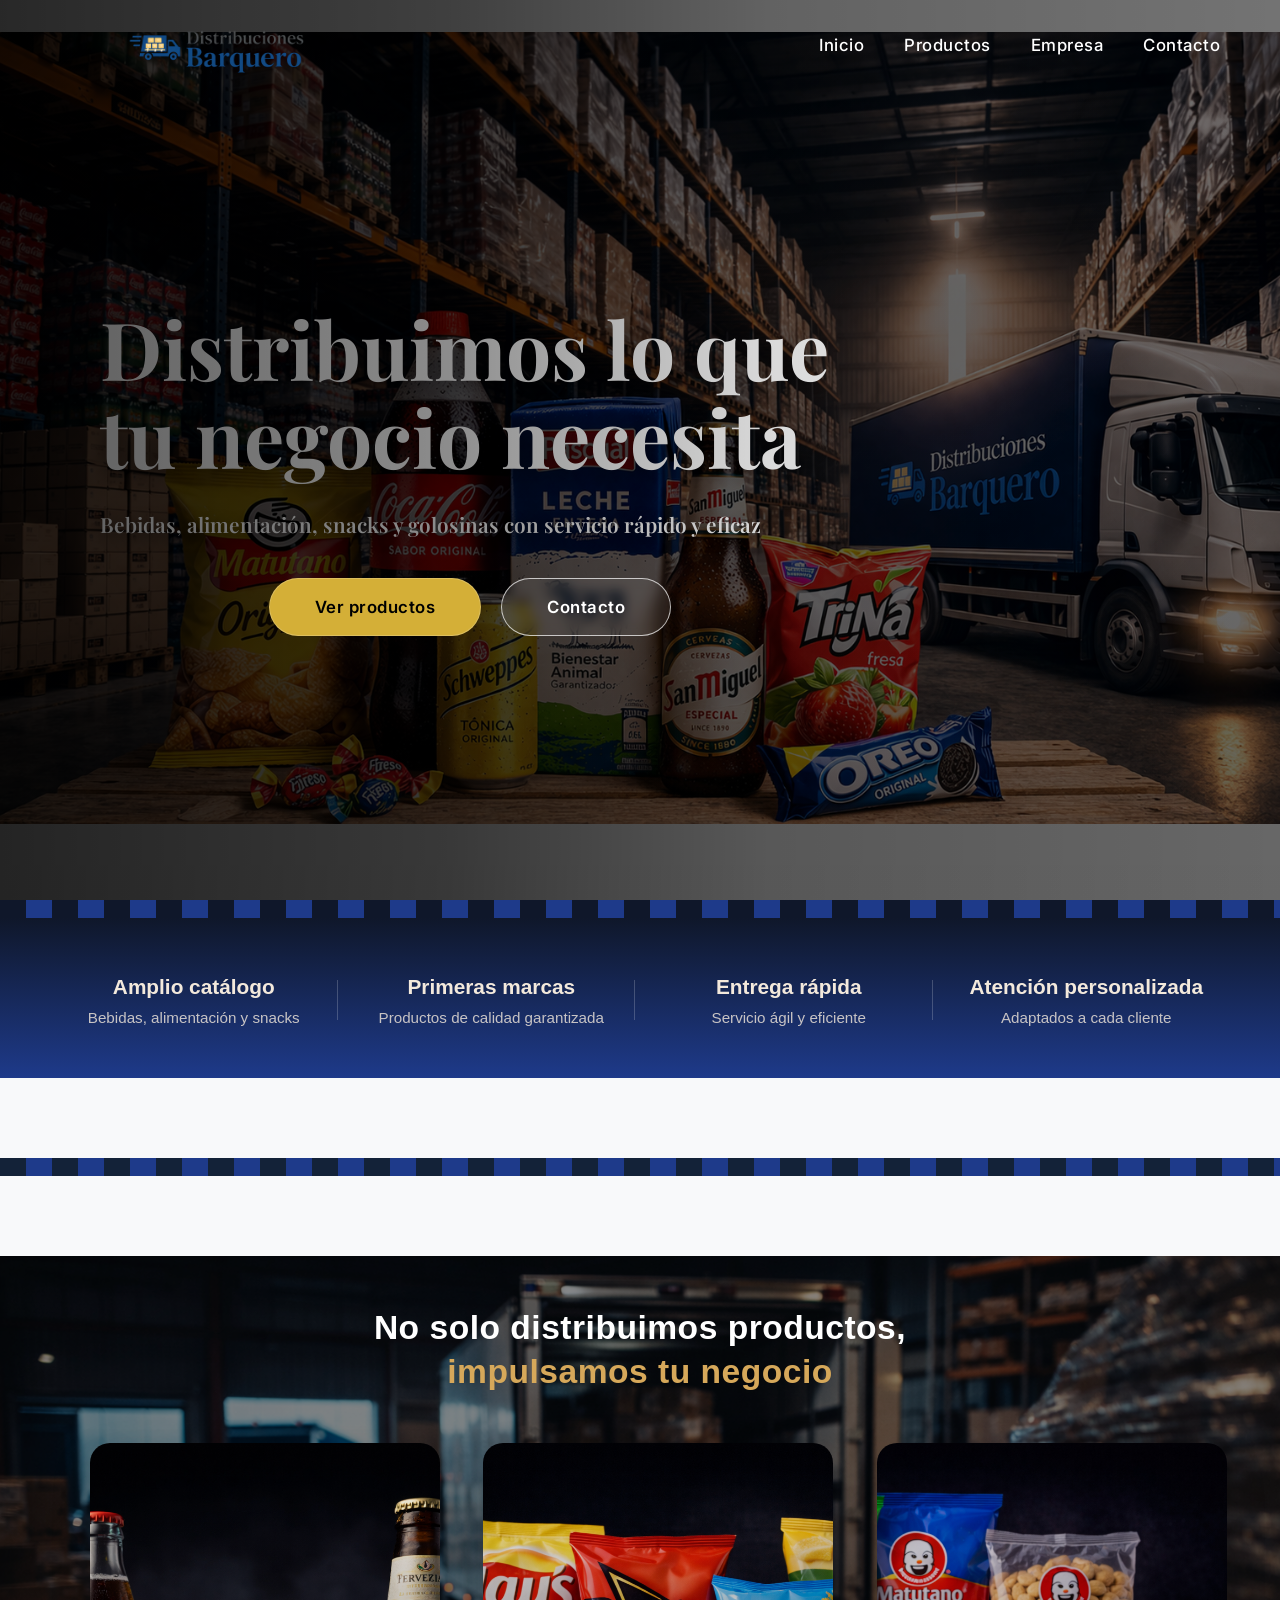
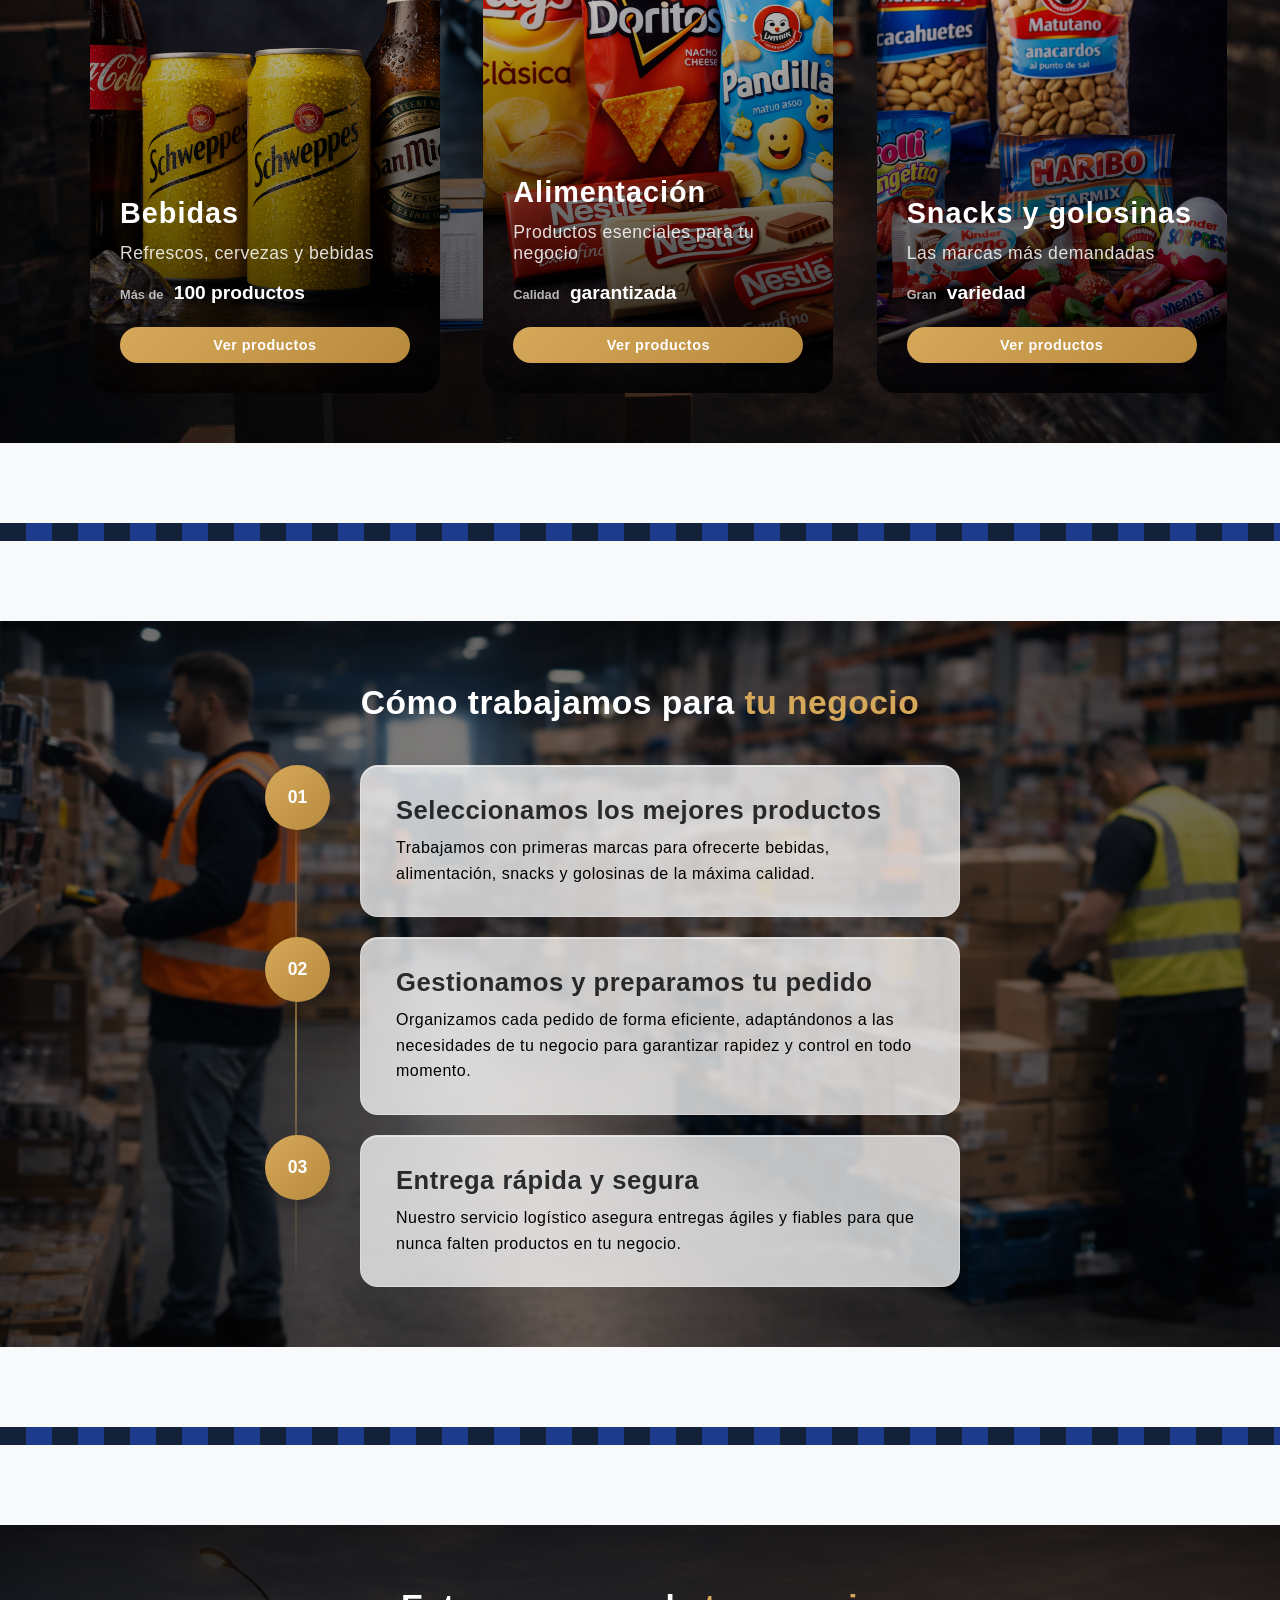
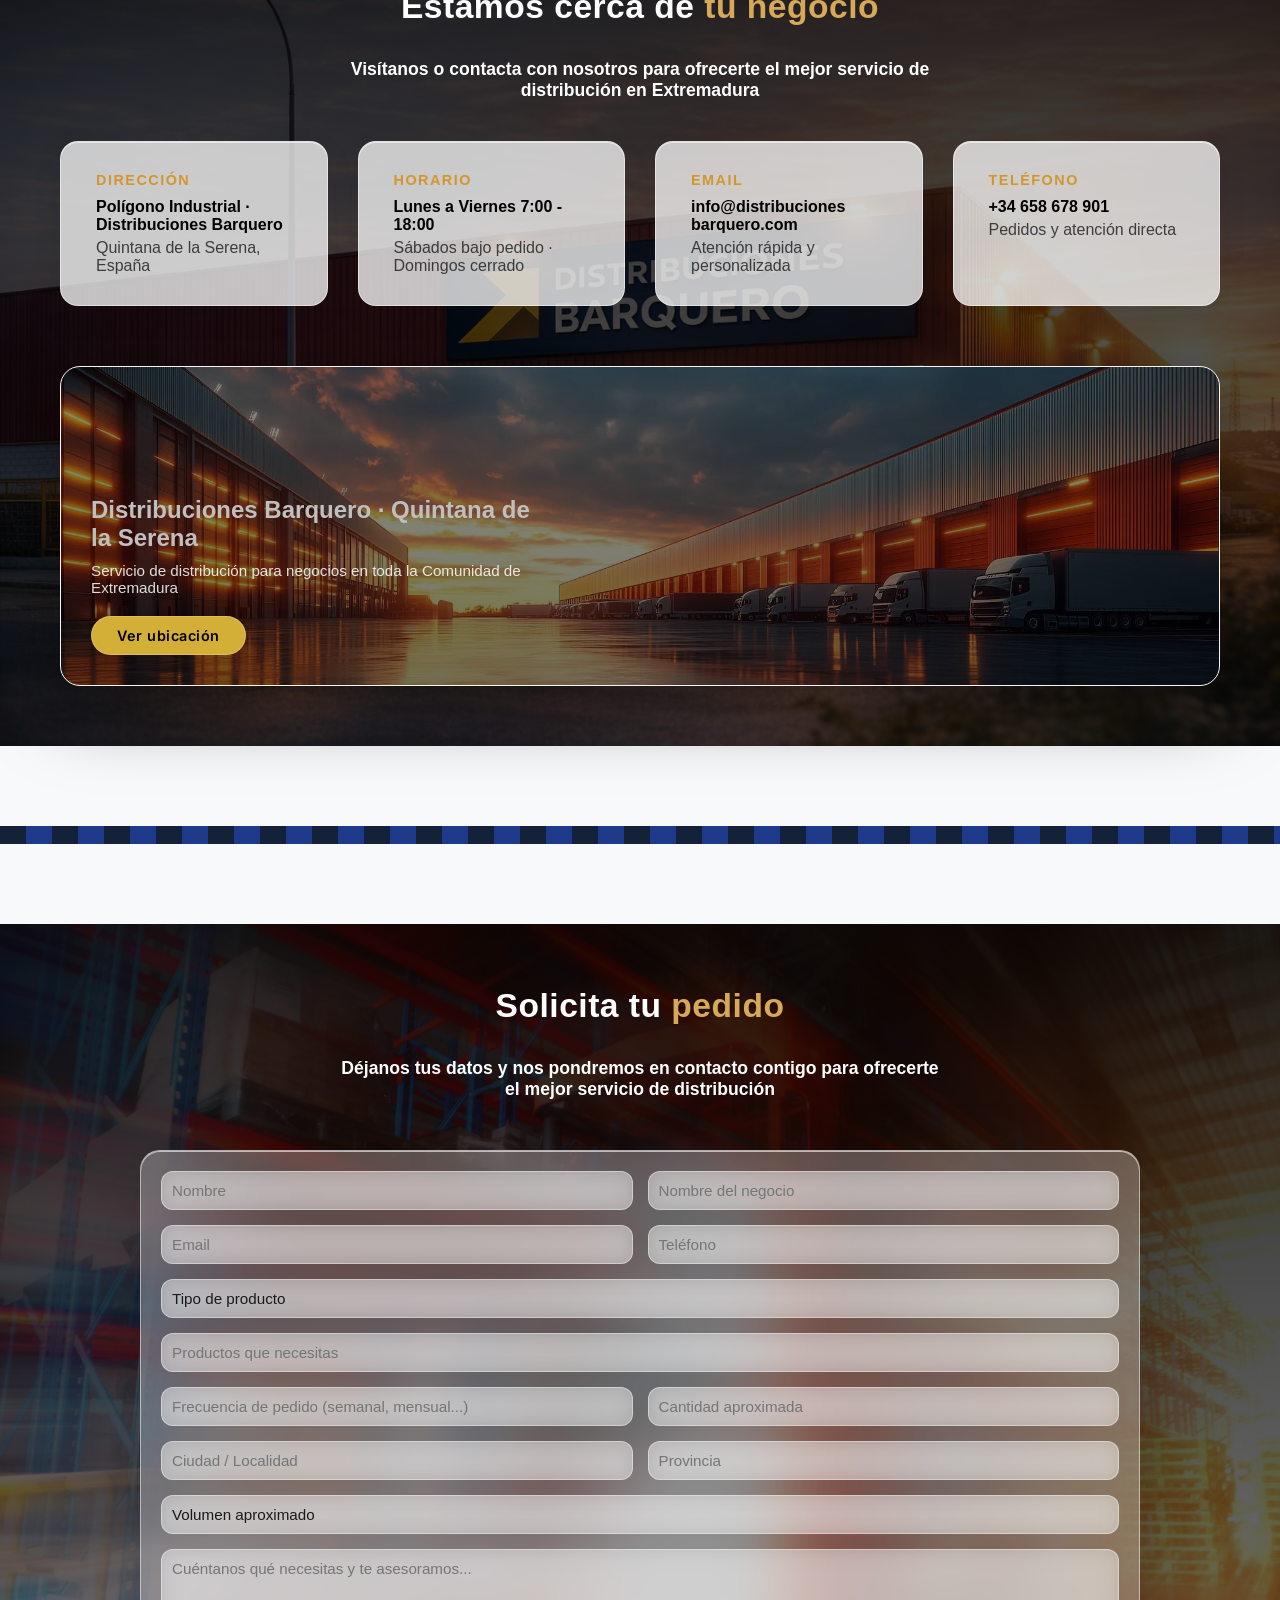
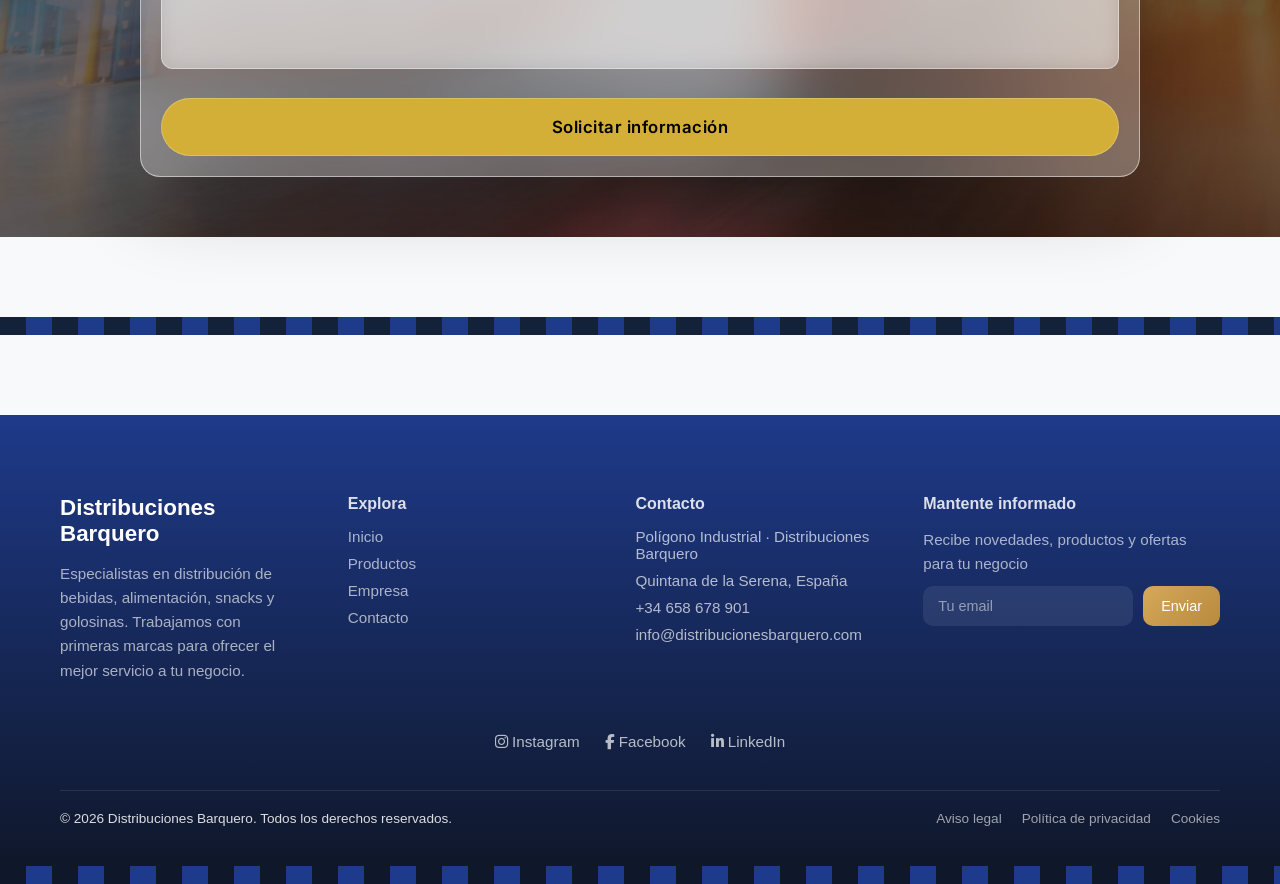
<file: lenguajes-marcas/index.html>
<!DOCTYPE html>
<html lang="es">

    <head>

        <meta charset="UTF-8">
        <meta name="viewport" content="width=device-width, initial-scale=1.0">
        <title>Distribuciones Barquero</title>

        <!-- ICONOS -->
        <link rel="stylesheet" href="https://cdnjs.cloudflare.com/ajax/libs/font-awesome/6.5.0/css/all.min.css">

        <!-- LOGO WEB -->
        <link rel="icon" href="img/LogoHeader.png" type="image/png">

        <!-- TIPOGRAFIAS -->
        <link href="https://fonts.googleapis.com/css2?family=Playfair+Display:wght@500;600&family=Inter:wght@400;500;600&display=swap" rel="stylesheet">

        <!-- LIBRERIA ANIMATE.CSS -->
        <link rel="stylesheet" href="https://cdnjs.cloudflare.com/ajax/libs/animate.css/4.1.1/animate.min.css"/>

        <!-- CSS -->
        <link rel="stylesheet" href="styles.css">

    </head>

    <body>

    <!-- HEADER -->
        <header class="header">

            <div class="header-container">

                <div class="logo">
                    <img src="img/LogoHeader.png" alt="Distribuciones Barquero">
                </div>

                <nav class="nav">
                    <ul class="nav-list">
                        <li><a href="#inicio">Inicio</a></li>
                        <li><a href="#productos">Productos</a></li>
                        <li><a href="#instrucciones">Empresa</a></li>
                        <li><a href="#contacto">Contacto</a></li>
                    </ul>
                </nav>

            </div>

        </header>

        <!-- MAIN -->
        <main>

            <!-- HERO -->
            <section class="hero" id="inicio">

                <div class="hero-content">

                    <h2>
                        Distribuimos lo que tu negocio necesita
                    </h2>

                    <p>
                        Bebidas, alimentación, snacks y golosinas con servicio rápido y eficaz
                    </p>

                    <div class="hero-buttons">
                        <a href="#productos" class="btn">Ver productos</a>
                        <a href="#contacto" class="btn btn-secondary">Contacto</a>
                    </div>

                </div>

            </section> 



            <!-- LÍNEA INFERIOR HERO -->
            <div class="top-divider"></div>



            <!-- SECCION FRANJA INFO -->
            <section class="info-bar">

                <div class="info-item">
                    <h3>Amplio catálogo</h3>
                    <p>Bebidas, alimentación y snacks</p>
                </div>

                <div class="info-item">
                    <h3>Primeras marcas</h3>
                    <p>Productos de calidad garantizada</p>
                </div>

                <div class="info-item">
                    <h3>Entrega rápida</h3>
                    <p>Servicio ágil y eficiente</p>
                </div>

                <div class="info-item">
                    <h3>Atención personalizada</h3>
                    <p>Adaptados a cada cliente</p>
                </div>

            </section>



            <!-- LINEA DIVISORIA -->
            <div class="divider-wrapper">
                <div class="section-divider"></div>
            </div>



            <!-- SECCION PRODUCTOS -->
            <section class="productos" id="productos">
                
                <div class="container">

                    <h2 class="section-title">
                        No solo distribuimos productos, <span>impulsamos tu negocio</span>
                    </h2>

                    <div class="cards-container">

                        <div class="card card-left">

                            <img src="img/bebidas.png" alt="Bebidas">

                            <div class="card-overlay">
                                <h3>Bebidas</h3>
                                <p>Refrescos, cervezas y bebidas</p>
                                <span class="info"><small>Más de</small> 100 productos</span>
                                <a href="#" class="btn-card">Ver productos</a>
                            </div>

                        </div>

                        <div class="card card-center">

                            <img src="img/alimentacion.png" alt="Alimentación">

                            <div class="card-overlay">
                                <h3>Alimentación</h3>
                                <p>Productos esenciales para tu negocio</p>
                                <span class="info"><small>Calidad</small> garantizada</span>
                                <a href="#" class="btn-card">Ver productos</a>
                            </div>

                        </div>

                        <div class="card card-right">

                            <img src="img/snacks.png" alt="Snacks">

                            <div class="card-overlay">
                                <h3>Snacks y golosinas</h3>
                                <p>Las marcas más demandadas</p>
                                <span class="info"><small>Gran</small> variedad</span>
                                <a href="#" class="btn-card">Ver productos</a>
                            </div>

                        </div>

                    </div>

                </div>

            </section>



            <!-- LINEA DIVISORIA -->
            <div class="divider-wrapper">
                <div class="section-divider"></div>
            </div>



            <!-- SECCION INSTRUCCIONES -->
            <section id="instrucciones" class="instrucciones">

                <div class="container">

                    <h2 class="section-title">
                        Cómo trabajamos para <span>tu negocio</span>
                    </h2>

                    <div class="story-steps">

                        <!-- PASO 1 -->
                        <div class="story-step">

                            <div class="step-number">01</div>

                            <div class="step-content">
                                <h3>Seleccionamos los mejores productos</h3>
                                <p>
                                    Trabajamos con primeras marcas para ofrecerte bebidas, alimentación, 
                                    snacks y golosinas de la máxima calidad.
                                </p>
                            </div>

                        </div>

                        <!-- PASO 2 -->
                        <div class="story-step">

                            <div class="step-number">02</div>

                            <div class="step-content">
                                <h3>Gestionamos y preparamos tu pedido</h3>
                                <p>
                                    Organizamos cada pedido de forma eficiente, adaptándonos a las necesidades 
                                    de tu negocio para garantizar rapidez y control en todo momento.
                                </p>
                            </div>

                        </div>

                        <!-- PASO 3 -->
                        <div class="story-step">

                            <div class="step-number">03</div>

                            <div class="step-content">
                                <h3>Entrega rápida y segura</h3>
                                <p>
                                    Nuestro servicio logístico asegura entregas ágiles y fiables para que 
                                    nunca falten productos en tu negocio.
                                </p>
                            </div>

                        </div>

                    </div>

                </div>

            </section>



            <!-- LINEA DIVISORIA -->
            <div class="divider-wrapper">
                <div class="section-divider"></div>
            </div>



            <!-- SECCION UBICACIÓN -->
            <section id="ubicacion" class="ubicacion">

                <div class="container">

                    <h2 class="section-title">
                        Estamos cerca de <span>tu negocio</span>
                    </h2>

                    <p class="section-subtitle">
                        Visítanos o contacta con nosotros para ofrecerte el mejor servicio de distribución en Extremadura
                    </p>

                    <div class="ubicacion-grid">

                        <!-- DIRECCION CARD -->
                        <div class="ubicacion-card">
                            <h4>Dirección</h4>
                            <p>Polígono Industrial · Distribuciones Barquero</p>
                            <span>Quintana de la Serena, España</span>
                        </div>

                        <!-- HORARIO CARD -->
                        <div class="ubicacion-card">
                            <h4>Horario</h4>
                            <p>Lunes a Viernes 7:00 - 18:00</p>
                            <span>Sábados bajo pedido · Domingos cerrado</span>
                        </div>

                        <!-- EMAIL CARD -->
                        <div class="ubicacion-card">
                            <h4>Email</h4>
                            <p>info@distribuciones<br>barquero.com</p>
                            <span>Atención rápida y personalizada</span>
                        </div>

                        <!-- TELEFONO CARD -->
                        <div class="ubicacion-card">
                            <h4>Teléfono</h4>
                            <p>+34 658 678 901</p>
                            <span>Pedidos y atención directa</span>
                        </div>

                    </div>

                    <!-- MAPA -->
                    <div class="mapa-pro">

                        <div class="mapa-overlay">
                            <h3>Distribuciones Barquero · Quintana de la Serena</h3>
                            <p>Servicio de distribución para negocios en toda la Comunidad de Extremadura</p>
                            <a href="" class="btn">
                                Ver ubicación
                            </a>
                        </div>

                    </div>

                </div>

            </section>



            <!-- LINEA DIVISORIA -->
            <div class="divider-wrapper">
                <div class="section-divider"></div>
            </div>



            <!-- SECCION CONTACTO -->
            <section id="contacto" class="contacto">
                
                <div class="container">

                    <h2 class="section-title">
                        Solicita tu <span>pedido</span>
                    </h2>

                    <p class="section-subtitle">
                        Déjanos tus datos y nos pondremos en contacto contigo para ofrecerte el mejor servicio de distribución
                    </p>

                    <!-- FORMULARIO DE CONTACTO -->
                    <form class="formulario-pro">

                        <!-- NOMBRE Y EMPRESA -->
                        <div class="form-row">
                            <input type="text" name="nombre" placeholder="Nombre" required>
                            <input type="text" name="empresa" placeholder="Nombre del negocio" required>
                        </div>

                        <!-- EMAIL Y TELÉFONO -->
                        <div class="form-row">
                            <input type="email" name="email" placeholder="Email" required>
                            <input type="tel" name="telefono" placeholder="Teléfono">
                        </div>

                        <!-- TIPO DE PRODUCTO -->
                        <select name="tipo_producto">
                            <option value="">Tipo de producto</option>
                            <option>Bebidas</option>
                            <option>Alimentación</option>
                            <option>Snacks</option>
                            <option>Golosinas</option>
                            <option>Varios</option>
                        </select>

                        <!-- PRODUCTOS -->
                        <input type="text" name="productos" placeholder="Productos que necesitas">

                        <!-- FRECUENCIA Y CANTIDAD -->
                        <div class="form-row">
                            <input type="text" name="frecuencia" placeholder="Frecuencia de pedido (semanal, mensual...)">
                            <input type="text" name="cantidad" placeholder="Cantidad aproximada">
                        </div>

                        <!-- UBICACIÓN -->
                        <div class="form-row">
                            <input type="text" name="ciudad" placeholder="Ciudad / Localidad">
                            <input type="text" name="provincia" placeholder="Provincia">
                        </div>

                        <!-- PRESUPUESTO -->
                        <select name="presupuesto">
                            <option value="">Volumen aproximado</option>
                            <option>Pequeño pedido</option>
                            <option>Pedido medio</option>
                            <option>Gran volumen</option>
                            <option>Distribución continua</option>
                        </select>

                        <!-- MENSAJE -->
                        <textarea name="mensaje" placeholder="Cuéntanos qué necesitas y te asesoramos..."></textarea>

                        <!-- BOTÓN -->
                        <button type="submit" class="btn">
                            Solicitar información
                        </button>

                    </form>

                </div>

            </section>



            <!-- LINEA DIVISORIA -->
            <div class="divider-wrapper">
                <div class="section-divider"></div>
            </div>



        </main>

        <!-- FOOTER -->
        <footer class="footer">
            
            <div class="container">

                <div class="footer-grid">

                    <!-- MARCA -->
                    <div class="footer-col">
                        <h3 class="footer-logo">Distribuciones Barquero</h3>
                        <p>
                            Especialistas en distribución de bebidas, alimentación, snacks y golosinas.
                            Trabajamos con primeras marcas para ofrecer el mejor servicio a tu negocio.
                        </p>
                    </div>

                    <!-- NAVEGACIÓN -->
                    <div class="footer-col">
                        <h4>Explora</h4>
                        <ul>
                            <li><a href="#inicio">Inicio</a></li>
                            <li><a href="#productos">Productos</a></li>
                            <li><a href="#instrucciones">Empresa</a></li>
                            <li><a href="#contacto">Contacto</a></li>
                        </ul>
                    </div>

                    <!-- CONTACTO -->
                    <div class="footer-col">
                        <h4>Contacto</h4>
                        <ul>
                            <li>Polígono Industrial · Distribuciones Barquero</li>
                            <li>Quintana de la Serena, España</li>
                            <li>+34 658 678 901</li>
                            <li>info@distribucionesbarquero.com</li>
                        </ul>
                    </div>

                    <!-- NEWSLETTER -->
                    <div class="footer-col">
                        <h4>Mantente informado</h4>
                        <p>Recibe novedades, productos y ofertas para tu negocio</p>

                        <form class="footer-newsletter">
                            <input type="email" placeholder="Tu email">
                            <button type="submit">Enviar</button>
                        </form>

                    </div>

                </div>

                <!-- REDES -->
                <div class="footer-social">
                    <a href="#"><i class="fab fa-instagram"></i> Instagram</a>
                    <a href="#"><i class="fab fa-facebook-f"></i> Facebook</a>
                    <a href="#"><i class="fab fa-linkedin-in"></i> LinkedIn</a>
                </div>

                <!-- LEGAL -->
                <div class="footer-bottom">
                    <p>© 2026 Distribuciones Barquero. Todos los derechos reservados.</p>
                    
                    <div class="footer-legal">
                        <a href="#">Aviso legal</a>
                        <a href="#">Política de privacidad</a>
                        <a href="#">Cookies</a>
                    </div>

                </div>

            </div>

        </footer>



        <!-- LINEA FINAL FOOTER -->
        <div class="divider-wrapper-footer">
                <div class="section-divider-footer"></div>
        </div>


        <!-- SCRIPT JAVASCRIPT -->
        <script src="script.js"></script>

    </body>

</html>
</file>
<file: lenguajes-marcas/styles.css>
/* RESET */
* {
    margin: 0;
    padding: 0;
    box-sizing: border-box;
}

/* VARIABLES CSS*/
:root {
    /* COLORES PRINCIPALES */
    --color-primary: #d6a85a;
    --color-primary-dark: #b88a3d;
    --color-primary-alt: #d3962e;

    /* COLORES OSCUROS */
    --color-dark: #2b1e16;
    --color-dark-alt: #3b2a1f;
    --color-green-dark: #1f3d2b;

    /* SOMBRA */
    --shadow-medium: 0 15px 40px rgba(0,0,0,0.15);

    /* GRADIENTES */
    --gradient-primary: linear-gradient(135deg, #d6a85a, #b88a3d);
}

/* SCROLL SUAVE */
html {
    scroll-behavior: smooth;
}

/* BODY */
body {
    font-family: 'Segoe UI', Tahoma, sans-serif;
}

/* WEIGHT TITULOS */
h1, h2, h3 {
    font-weight: 600;
}



/* ================= HEADER ================= */



.header {
    position: fixed;
    top: 0;
    left: 0;
    width: 100%;
    height: 90px;
    z-index: 1000;
    background: transparent;
    transition: transform 0.4s ease, opacity 0.3s ease;
}

/* HEADER OCULTO AL HACER SCROLL*/
.header.hide {
    transform: translateY(-100%);
    opacity: 0;
    pointer-events: none;
}

.header-container {
    height: 100%;
    width: 100%;
    display: flex;
    align-items: center;
    justify-content: space-between;
    padding: 0 60px;
}

.logo img {
    height: 220px;
    margin-top: 20px;
}

.nav-list {
    display: flex;
    list-style: none;
    gap: 40px;
}

.nav a {
    text-decoration: none;
    color: #ffffff;
    font-family: 'Inter', sans-serif;
    font-size: 1.05rem;
    font-weight: 500;
    letter-spacing: 0.5px;
    position: relative;
    transition: 0.3s;
}

.nav a::after {
    content: "";
    position: absolute;
    bottom: -6px;
    left: 50%;
    transform: translateX(-50%);
    width: 0%;
    height: 1.5px;
    background:rgba(27, 27, 141, 1);
    transition: width 0.35s cubic-bezier(0.4, 0, 0.2, 1);
}

.nav a:hover::after {
    width: 100%;
}

.nav a:hover {
    color: white;
}



/* ================= HERO ================= */



.hero {
    height: 100vh;

    background: 
        linear-gradient(rgba(0,0,0,0.55), rgba(0,0,0,0.6)),
        url("img/Hero.png") center/cover no-repeat;

    background-position: center 30%;
    display: flex;
    align-items: center;
    justify-content: flex-start;
    padding-top: 40px;
    text-align: center;
    color: white;

    animation: zoomHero 3s ease-out forwards;
}

.hero-content {
    max-width: 780px;
    padding: 0 20px;
    font-family: 'Playfair Display', serif;
    font-size: 1.2rem;
    font-weight: 600;
    text-align: left;
    margin-left: 80px;
}

.hero-content h2 {
    font-size: 5rem;
    font-weight: 700;
    color: #ffffff;

    text-shadow: 
        0 5px 20px rgba(0,0,0,0.6);

    line-height: 1.1;
    margin-bottom: 30px;
}

.hero-content p {
    color: #ffffff;

    text-shadow: 
        0 4px 15px rgba(0,0,0,0.7);

    font-size: 1.3rem;
}

.hero::before {
    content: "";
    position: absolute;
    inset: 0;

    background: linear-gradient(
        to right,
        rgba(0,0,0,0.65) 0%,
        rgba(0,0,0,0.45) 35%,
        rgba(0,0,0,0.15) 60%,
        rgba(0,0,0,0.0) 100%
    );

    pointer-events: none;
}

.hero .animate__animated {
    animation-duration: 1.5s;
}

.hero-buttons {
    margin-top: 40px;
    display: flex;
    justify-content: center;
    gap: 20px;
}

.btn {
    display: inline-flex;
    align-items: center;
    justify-content: center;

    position: relative;
    overflow: hidden;

    padding: 18px 45px;
    border-radius: 50px;

    font-size: 1.05rem;
    font-weight: 500;
    font-family: 'Inter', sans-serif;

    
    text-decoration: none;
    letter-spacing: 0.5px;

    background: #d4af37;
    color: black;
    font-weight: 600;

    border: 1.5px solid rgba(255,255,255,0.2);
    backdrop-filter: blur(6px);

    transition: all 0.3s ease;
}

.btn:hover {
    background: #f1c40f;
    border: 1.5px solid rgba(255,255,255,0.5);
    transform: translateY(-3px);
    box-shadow: 0 12px 30px rgba(0,0,0,0.25);
}

.btn-secondary {
    background: rgba(255,255,255,0.08);
    border: 1.5px solid rgba(255,255,255,0.7);
    font-weight: 600;
    color: white;
}

.btn-secondary:hover {
    background: rgba(255,255,255,0.15);
    border-color: white;
    transform: translateY(-3px);
}

.btn-highlight {
    animation: pulseSoft 3.5s ease-in-out infinite;
}

.btn-highlight::after {
    content: "";
    position: absolute;
    inset: 0;
    border-radius: 50px;

    box-shadow: 0 0 0px rgba(255,255,255,0.0);
    transition: 0.3s;
}



/* ================= LINEA INFERIOR HERO ================= */



.top-divider {
    height: 18px;
    width: 100%;

    background: repeating-linear-gradient(
        90deg,
        #0f172a 0px,  
        #0f172a 26px,

        #1e3a8a 26px,
        #1e3a8a 52px
    );
}



/* ================= FRANJA BLANCA DIVISORIA ================= */



.divider-wrapper {
    padding: 40px 0;
    background: #f8f9fa;
}



/* ================= FRANJA GRADIENTE AZUL OSCURO - AZUL CLARO ================= */



.info-bar {
    background: linear-gradient(
        180deg,
        #0f172a,   
        #1e3a8a   
    );
    
    color: white;
    padding: 40px 60px;
}

.info-bar {
    display: flex;
    justify-content: space-between;
    text-align: center;
    gap: 30px;
}

.info-item {
    flex: 1;
}

.info-item h3 {
    font-size: 1.3rem;
    margin-bottom: 10px;
    font-weight: 600;
}

.info-item p {
    font-size: 0.95rem;
    opacity: 0.8;
}


.info-item {
    display: flex;
    flex-direction: column;
    justify-content: center;
    align-items: center;

    text-align: center;
    color: #f3e9dc;

    position: relative;
    min-height: 80px;
    transform: translateY(2px);
}

/* Separación vertical tipo línea */
.info-item:not(:last-child)::after {
    content: "";
    position: absolute;
    right: -10px;
    top: 50%;
    transform: translateY(-50%);
    height: 40px;
    width: 1px;
    background: rgba(255,255,255,0.2);
}


/* ================= LINEA DIVISORIA ================= */



.section-divider {
    margin-top: 40px;
    margin-bottom: 40px;
    height: 18px;

    background: repeating-linear-gradient(
        90deg,
        #132238 0px,  
        #132238 26px,

        #1e3a8a 26px, 
        #1e3a8a 52px
    );
}



/* ================= SECCION PRODUCTOS ================= */



.productos {
    padding: 50px 0;

        
    background: 
        linear-gradient(rgba(0,0,0,0.45), rgba(0,0,0,0.55)),
        url("img/BackgroundProductos.png") center/cover no-repeat;

    backdrop-filter: blur(2px);
    position: relative;
}

.container {
    max-width: 1200px;
    margin: 0 auto;
    padding: 0 20px;
}

.section-title {
    text-align: center;
    max-width: 700px;
    margin: 0 auto 30px auto;
    font-size: 2.1rem;
    line-height: 1.3;
    letter-spacing: 0.5px;
    color: white;
}

.productos .section-title span {
    color: var(--color-primary);
    font-weight: 600;
}

.cards-container {
    display: grid;
    grid-template-columns: repeat(auto-fit, minmax(300px, 1fr));
    gap: 80px;
    max-width: 1100px;
    margin: 50px auto 0;
}

.card {
    position: relative;
    width: 380px;
    max-width: 350px;
    height: 550px;
    border-radius: 20px;
    overflow: hidden;
    cursor: pointer;
    box-shadow: var(--shadow-medium);
    opacity: 0;
    transition: all 1.4s cubic-bezier(0.22, 1, 0.36, 1);
}

.card img {
    width: 100%;
    height: 100%;
    object-fit: cover;
    transition: transform 0.6s ease;
}

.card-overlay {
    position: absolute;
    inset: 0;
    display: flex;
    flex-direction: column;
    justify-content: flex-end;
    gap: 8px;
    padding: 30px;

    background: linear-gradient(
        to top,
        rgba(0,0,0,0.85),
        rgba(0,0,0,0.4),
        transparent
    );

    color: white;
    text-align: left;
}

.card-overlay h3 {
    font-size: 1.8rem;
    margin-bottom: 5px;
    letter-spacing: 1px;
}

.card-overlay p {
    font-size: 1.1rem;
    opacity: 0.85;
    margin-bottom: 10px;
    letter-spacing: 0.5px;
}

.info {
    font-size: 1.2rem;
    font-weight: 600;
    margin-bottom: 15px;
}

.info small {
    font-size: 0.8rem;
    opacity: 0.7;
    margin-right: 5px;
}

.btn-card {
    display: inline-block;
    padding: 10px 20px;
    background: var(--gradient-primary);
    color: white;
    text-decoration: none;
    border-radius: 30px;
    font-size: 0.9rem;
    font-weight: 600;
    letter-spacing: 0.5px;
    text-align: center;
    transition: all 0.3s ease;
}

.btn-card:hover {
    transform: translateY(-3px);
    box-shadow: 0 8px 20px rgba(0,0,0,0.3);
}

.card:hover {
    transform: translateY(-10px) scale(1.01);
    box-shadow: 0 25px 60px rgba(0,0,0,0.25);
}

.card:hover img {
    transform: scale(1.08);
}

.card:hover .card-overlay {
    background: linear-gradient(
        to top,
        rgba(0,0,0,0.95),
        rgba(0,0,0,0.5),
        transparent
    );
}

/* Efecto brillo */
.card::after {
    content: "";
    position: absolute;
    inset: 0;
    background: linear-gradient(
        120deg,
        transparent 30%,
        rgba(255,255,255,0.2),
        transparent 70%
    );
    opacity: 0;
    transition: 0.5s;
}

.card:hover::after {
    opacity: 1;
}

/* Animaciones al hacer scroll*/
.card-left {
    transform: translateX(-80px);
}

.card-center {
    transform: translateY(80px);
}

.card-right {
    transform: translateX(80px);
}

.card-center.show {
    transform: scale(1.04);
}

.card.show {
    opacity: 1;
    transform: translateY(0);
}

.card-left,
.card-right {
    opacity: 0;
}

.card-left.show,
.card-right.show {
    opacity: 1;
}







/* ================= SECCION INSTRUCCIONES / EMPRESA ================= */



.instrucciones {
    padding: 60px 0;

    background: 
        linear-gradient(rgba(0,0,0,0.45), rgba(0,0,0,0.55)),
        url("img/BackgroundEmpresa.png") center/cover no-repeat;

    position: relative;
}

.story-steps {
    position: relative;
    max-width: 750px;
    margin: 40px auto 0;
    display: flex;
    flex-direction: column;
    gap: 20px;
}

.story-steps::before {
    content: "";
    position: absolute;
    top: 0;
    left: 30px;
    width: 2px;
    height: 100%;
    background: linear-gradient(
        to bottom,
        transparent,
        var(--color-primary),
        transparent
    );
    opacity: 0.6;
}

.story-step {
    display: flex;
    align-items: flex-start;
    gap: 30px;
    opacity: 0;
    transform: translateY(40px);
    transition: all 1s cubic-bezier(0.22, 1, 0.36, 1);
}

.story-step.show {
    opacity: 1;
    transform: translateY(0);
}

.step-number {
    position: relative;
    min-width: 65px;
    height: 65px;
    border-radius: 50%;
    display: flex;
    align-items: center;
    justify-content: center;
    font-size: 1.1rem;
    font-weight: 600;
    color: #fff;
    background: var(--gradient-primary);
    box-shadow: 
        0 10px 25px rgba(0,0,0,0.2);
    overflow: hidden;
}

.step-number::before {
    content: "";
    position: absolute;
    inset: 0;
    border-radius: 50%;

    background: radial-gradient(
        circle,
        rgba(255,255,255,0.4),
        rgba(255,255,255,0.0) 70%
    );

    opacity: 0;
    transform: scale(0.8);
    transition: all 0.3s ease;
}

.step-number {
    animation: breatheCircle 3.5s ease-in-out infinite;
}

.step-number::before {
    animation: glowPulse 3.5s ease-in-out infinite;
}

.step-content {
    position: relative;
    background: rgba(255, 255, 255, 0.75);
    backdrop-filter: blur(14px);
    padding: 30px 35px;
    border-radius: 18px;
    border: 1px solid rgba(255,255,255,0.3);
    box-shadow: 
        0 10px 30px rgba(0,0,0,0.08),
        inset 0 1px 0 rgba(255,255,255,0.5);
    transition: all 0.4s ease;
    max-width: 600px;
}

.story-step {
    will-change: transform, opacity;
}

.story-step:hover .step-content {
    transform: translateY(-8px) scale(1.01);
    background: linear-gradient(
        120deg,
        transparent 30%,
        rgba(255,255,255,0.2),
    );
}

.step-content h3 {
    font-size: 1.6rem;
    margin-bottom: 10px;
    font-weight: 600;
    letter-spacing: 0.5px;
    opacity: 0.8;
}

.step-content p {
    font-size: 1rem;
    line-height: 1.6;
    letter-spacing: 0.5px;
    font-weight: 500;
}

.story-step:nth-child(1).show { transition-delay: 0.2s; }
.story-step:nth-child(2).show { transition-delay: 0.4s; }
.story-step:nth-child(3).show { transition-delay: 0.6s; }



/* ================= SECCION UBICACION ================= */



.ubicacion {
    padding: 60px 0;

    background: 
        linear-gradient(to bottom,
    rgba(0,0,0,0.85) 0%,
    rgba(0,0,0,0.7) 40%,
    rgba(0,0,0,0.5) 100%
),
        url("img/BackgroundUbicacion.png") center 100%/cover no-repeat;

    position: relative;
}

.section-subtitle {
    text-align: center;
    margin-top: 10px;
    margin-bottom: 40px;
    font-size: 1.4rem;
    font-weight: 600;
    opacity: 0;
    transform: translateY(-30px);
    transition: all 1s cubic-bezier(0.22, 1, 0.36, 1);
    color: white;
}

.section-subtitle.show {
    opacity: 1;
    transform: translateY(0);
}

.section-title span {
    color: var(--color-primary-alt);
    font-weight: 600;
}

.ubicacion-grid {
    display: grid;
    grid-template-columns: repeat(4, 1fr);
    gap: 30px;
}

.ubicacion-card {
    position: relative;
    background: rgba(255, 255, 255, 0.75);
    padding: 30px 35px;
    border-radius: 18px;
    border: 1px solid rgba(255,255,255,0.5);
    box-shadow: 
        0 10px 30px rgba(0,0,0,0.08),
        inset 0 1px 0 rgba(255,255,255,0.5);

    overflow: hidden;
    opacity: 0;
    transform: translateY(40px);
    transition:
        opacity 0.9s cubic-bezier(0.22, 1, 0.36, 1),
        transform 0.9s cubic-bezier(0.22, 1, 0.36, 1);
}

.ubicacion-card.show {
    opacity: 1;
    transform: translateY(0);
}

.ubicacion-card.show:hover {
    transform: translateY(-5px);
    box-shadow: 0 20px 50px rgba(0,0,0,0.12);
    transition: transform 0.25s ease, box-shadow 0.25s ease;
}

.ubicacion-card h4 {
    font-size: 0.9rem;
    letter-spacing: 1.5px;
    text-transform: uppercase;
    color: var(--color-primary-alt);
    margin-bottom: 10px;
    font-weight: 900;
}

.ubicacion-card p {
    font-size: 1rem;
    font-weight: 700;
    margin-bottom: 5px;
}

.ubicacion-card span {
    font-size: 1rem;
    opacity: 0.7;
}

.mapa-pro {
    margin-top: 60px;
    height: 320px;
    border-radius: 20px;
    overflow: hidden;

    background: 
        linear-gradient(
            rgba(0,0,0,0.25),
            rgba(0,0,0,0.4)
        ),
        url("img/mapa.jpg") no-repeat;

    box-shadow: 0 25px 70px rgba(0,0,0,0.5);

    background-size: cover;
    background-position: 60% center;
    border: 1px solid whitesmoke;
    display: flex;
    align-items: flex-end;
    position: relative;
    opacity: 0;
    transform: translateY(60px);
    transition:
        opacity 1.2s cubic-bezier(0.22, 1, 0.36, 1),
        transform 1.2s cubic-bezier(0.22, 1, 0.36, 1);
}

.mapa-pro::before {
    content: "";
    position: absolute;
    inset: 0;
    background: rgba(0,0,0,0.25);
    border-radius: 20px;
}

.mapa-pro.show {
    opacity: 1;
    transform: translateY(0);
}

.mapa-pro.show:hover {
    transform: translateY(-5px);
    box-shadow: 0 20px 50px rgba(0,0,0,0.12);

    transition: transform 0.25s ease, box-shadow 0.25s ease;
}

.mapa-overlay {
    color: white;
    padding: 30px;
    max-width: 500px;
}

.mapa-overlay h3 {
    font-size: 1.5rem;
    margin-bottom: 10px;
}

.mapa-overlay p {
    font-size: 0.95rem;
    opacity: 0.85;
    margin-bottom: 20px;
}

.mapa-overlay .btn {
    padding: 10px 25px;
    font-size: 0.9rem;
}




/* ================= SECCION CONTACTO ================= */



.contacto {
    padding: 60px 0;

    background:
        linear-gradient(to bottom,
        rgba(0,0,0,0.85) 0%,
        rgba(0,0,0,0.7) 40%,
        rgba(0,0,0,0.5) 100%
    ),
    url("img/BackgroundForm.jpg") center/cover no-repeat;

    position: relative;
}

.section-subtitle {
    text-align: center;
    margin-top: 10px;
    opacity: 0.85;
    font-size: 1.1rem;
    max-width: 600px;
    margin-left: auto;
    margin-right: auto;
}

.formulario-pro {
    max-width: 1000px;
    margin: 50px auto 0;
    padding: 20px;
    border-radius: 20px;
    background: rgba(255, 255, 255, 0.28);
    backdrop-filter: blur(22px);
    border: 1px solid rgba(255,255,255,0.5);
    box-shadow: 
    0 30px 80px rgba(0,0,0,0.2),
    inset 0 1px 0 rgba(255,255,255,0.6);

    transition: all 0.4s ease;
}

.section-title span {
    color: var(--color-primary);
    font-weight: 600;
}

.form-row {
    display: flex;
    gap: 15px;
}

.formulario-pro input,
.formulario-pro textarea,
.formulario-pro select {
    width: 100%;
    padding: 10px;
    margin-bottom: 15px;
    border-radius: 12px;
    border: 1px solid rgba(255,255,255,0.4);
    background: rgba(255,255,255,0.4);
    backdrop-filter: blur(10px);
    font-size: 0.95rem;
    font-family: inherit;
    transition: all 0.3s ease;
    color: #1a1a1a;
}

.formulario-pro textarea {
    min-height: 120px;
    resize: none;
}

.formulario-pro select {
    appearance: none;
    cursor: pointer;
}

.formulario-pro input:focus,
.formulario-pro textarea:focus,
.formulario-pro select:focus {
    outline: none;
    border: 1px solid var(--color-primary);
    box-shadow: 
        0 0 0 2px rgba(214,168,90,0.2);
}

.formulario-pro .btn {
    width: 100%;
    margin-top: 10px;
}

.formulario-pro {
    opacity: 0;
    transform: translateY(40px);
}

.formulario-pro.show {
    opacity: 1;
    transform: translateY(0);
    transition: all 1s cubic-bezier(0.22, 1, 0.36, 1);
}

.section-subtitle {
    opacity: 0;
    transform: translateY(-30px);
    transition: all 1s cubic-bezier(0.22, 1, 0.36, 1);
}

.section-subtitle.show {
    opacity: 1;
    transform: translateY(0);
}



/* ================= FOOTER ================= */



.footer {
    margin: 0;
    padding: 80px 0 40px;

    background: linear-gradient(
        180deg,
        #1e3a8a,
        #0f172a    
    );

    color: rgba(255,255,255,0.85);
    position: relative;
}

.footer-grid {
    display: grid;
    grid-template-columns: repeat(4, 1fr);
    gap: 50px;
}

.footer-col h3,
.footer-col h4 {
    margin-bottom: 15px;
    font-weight: 600;
}

.footer-logo {
    font-size: 1.4rem;
    color: #fff;
}

.footer-col p {
    font-size: 0.95rem;
    line-height: 1.6;
    opacity: 0.75;
}

.footer-col ul {
    list-style: none;
    padding: 0;
}

.footer-col ul li {
    margin-bottom: 10px;
    font-size: 0.95rem;
    opacity: 0.8;
}

.footer-col ul li a {
    text-decoration: none;
    color: rgba(255,255,255,0.8);
    transition: all 0.3s ease;
}

.footer-col ul li a:hover {
    color: var(--color-primary);
    transform: translateX(3px);
}

.footer-newsletter {
    display: flex;
    gap: 10px;
    margin-top: 10px;
}

.footer-newsletter input {
    flex: 1;
    padding: 12px 15px;
    border-radius: 10px;
    border: none;
    background: rgba(255,255,255,0.08);
    color: white;
    font-size: 0.9rem;
}

.footer-newsletter input::placeholder {
    color: rgba(255,255,255,0.5);
}

.footer-newsletter button {
    padding: 12px 18px;
    border: none;
    border-radius: 10px;
    background: var(--gradient-primary);
    color: white;
    font-size: 0.9rem;
    cursor: pointer;
    transition: all 0.3s ease;
}

.footer-newsletter button:hover {
    transform: translateY(-2px);
    box-shadow: 0 8px 20px rgba(214,168,90,0.4);
}

.footer-social {
    margin-top: 50px;
    display: flex;
    gap: 25px;
    justify-content: center;
}

.footer-social a {
    text-decoration: none;
    color: rgba(255,255,255,0.7);
    font-size: 0.95rem;
    transition: all 0.3s ease;
}

.footer-social a:hover {
    color: var(--color-primary);
    transform: translateY(-2px);
}

.footer-bottom {
    margin-top: 40px;
    padding-top: 20px;
    border-top: 1px solid rgba(255,255,255,0.1);
    display: flex;
    justify-content: space-between;
    align-items: center;
    font-size: 0.85rem;
}

.footer-legal {
    display: flex;
    gap: 20px;
}

.footer-legal a {
    text-decoration: none;
    color: rgba(255,255,255,0.6);
    transition: all 0.3s ease;
}

.footer-legal a:hover {
    color: var(--color-primary);
}


/* Linea divisoria y final del footer*/
.divider-wrapper-footer {
    margin: 0;
    padding: 0;
}

.section-divider-footer {
    height: 18px;

    background: repeating-linear-gradient(
        90deg,
        #0f172a 0px, 
        #0f172a 26px,

        #1e3a8a 26px,
        #1e3a8a 52px
    );
}

/* Animaciones del footer*/
.footer-col,
.footer-social,
.footer-bottom {
    opacity: 0;
    transform: translateY(40px);
    transition: all 1s cubic-bezier(0.22, 1, 0.36, 1);
}

.footer.show .footer-col,
.footer.show .footer-social,
.footer.show .footer-bottom {
    opacity: 1;
    transform: translateY(0);
}

.footer.show .footer-col:nth-child(1) { transition-delay: 0.2s; }
.footer.show .footer-col:nth-child(2) { transition-delay: 0.4s; }
.footer.show .footer-col:nth-child(3) { transition-delay: 0.6s; }
.footer.show .footer-col:nth-child(4) { transition-delay: 0.8s; }

.footer.show .footer-social { transition-delay: 1s; }
.footer.show .footer-bottom { transition-delay: 1.2s; }



/* ================= KEYFRAMES ================= */
@keyframes zoomHero {
    from {
        background-size: 100%;
    }
    to {
        background-size: 110%;
    }
}

@keyframes pulseSoft {
    0% {
        transform: scale(1);
        box-shadow: 0 0 0 rgba(255,255,255,0.0);
    }
    50% {
        transform: scale(1.05);
        box-shadow: 0 0 25px rgba(255,255,255,0.25);
    }
    100% {
        transform: scale(1);
        box-shadow: 0 0 0 rgba(255,255,255,0.0);
    }
}

@keyframes fadeUp {
    to {
        opacity: 1;
        transform: translateY(0);
    }
}

@keyframes breatheCircle {
    0% {
        transform: scale(1);
    }

    50% {
        transform: scale(1.08);
    }

    100% {
        transform: scale(1);
    }
}

@keyframes glowPulse {
    0% {
        opacity: 0;
        transform: scale(0.8);
    }

    50% {
        opacity: 0.6;
        transform: scale(1.2);
    }

    100% {
        opacity: 0;
        transform: scale(0.8);
    }
}



/* ================= BASE FLUIDA ================= */

img {
    max-width: 100%;
    height: auto;
}

.container {
    width: 100%;
    max-width: 1200px;
}

/* ================= HEADER MOBILE ================= */

.menu-toggle {
    display: none;
    font-size: 1.8rem;
    color: white;
    cursor: pointer;
}

/* ================= MOBILE (≤768px) ================= */

@media (max-width: 768px) {

    /* ===== HEADER ===== */
    .header {
        height: 70px;
        background: transparent;
    }

    .header-container {
        padding: 0 20px;
    }

    .logo img {
        height: 55px;
        margin-top: 0;
    }

    .menu-toggle {
        display: block;
    }

    .nav-list {
        position: absolute;
        top: 70px;
        left: 0;
        width: 100%;
        background: #0f172a;
        flex-direction: column;
        align-items: center;
        gap: 20px;
        padding: 25px 0;
        display: none;
    }

    .nav-list.active {
        display: flex;
    }

    /* ===== HERO ===== */
     .hero {
        height: auto;
        min-height: 80vh;
        padding: 100px 20px 40px;
        justify-content: center;
        text-align: center;
        background: 
            linear-gradient(rgba(0,0,0,0.55), rgba(0,0,0,0.6)),
            url("img/HeroResponsive.png") center/cover no-repeat;

        background-position: center 30%;
    }

    .hero-content {
        margin-left: 0;
        text-align: center;
    }

    .hero-content h2 {
        font-size: 2.2rem;
        line-height: 1.2;
    }

    .hero-content p {
        font-size: 1rem;
    }

    .hero-buttons {
        flex-direction: column;
        gap: 15px;
    }

    .btn {
        display: inline-block;
        width: 100%;
        padding: 7px 0;
    }

    /* ===== INFO BAR ===== */
    .info-bar {
        flex-direction: column;
        gap: 20px;
        padding: 30px 20px;
        background: #1e3a8a;
    }

    .info-item::after {
        display: none;
    }

    /* ===== PRODUCTOS ===== */
    .cards-container {
        display: grid;
        grid-template-columns: 1fr;
        justify-items: center;
        gap: 30px;
        margin-top: 40px;
    }

    .card {
        width: 100%;
        max-width: 320px;
        height: 420px;
    }

    /* ===== EMPRESA ===== */
    .story-step {
        flex-direction: column;
        gap: 15px;
    }

    .story-steps::before {
        display: none;
    }

    /* ===== UBICACIÓN ===== */
    .ubicacion-grid {
        grid-template-columns: 1fr;
    }

    .mapa-pro {
        height: 250px;
    }

    /* ===== FORM ===== */
    .form-row {
        flex-direction: column;
    }

    /* ===== FOOTER ===== */
    .footer-grid {
        grid-template-columns: 1fr;
        text-align: center;
    }

    .footer-bottom {
        flex-direction: column;
        gap: 10px;
    }

}


/* ================= TABLET (769px - 1024px) ================= */

@media (min-width: 769px) and (max-width: 1024px) {

    /* HERO */
    .hero {
        height: 100vh;

        background: 
            linear-gradient(rgba(0,0,0,0.55), rgba(0,0,0,0.6)),
            url("img/HeroResponsive.png") center/cover no-repeat;

        background-position: center 30%;
        display: flex;
        align-items: center;
        justify-content: flex-start;
        padding-top: 40px;
        text-align: center;
        color: white;

        animation: zoomHero 3s ease-out forwards;
    }

    .hero-content h2 {
        font-size: 3rem;
    }

    .hero-content {
        margin-left: 0;
        text-align: center;
    }

    /* PRODUCTOS */
    .cards-container {
        grid-template-columns: repeat(2, 1fr);
        gap: 40px;
    }

    .card {
        width: 100%;
        height: 480px;
    }

    /* UBICACIÓN */
    .ubicacion-grid {
        grid-template-columns: repeat(2, 1fr);
    }

    /* FOOTER */
    .footer-grid {
        grid-template-columns: repeat(2, 1fr);
    }

}


/* ================= DESKTOP GRANDE ================= */

@media (min-width: 1400px) {

    .hero-content h2 {
        font-size: 6rem;
    }

    .container {
        max-width: 1400px;
    }

}
</file>
